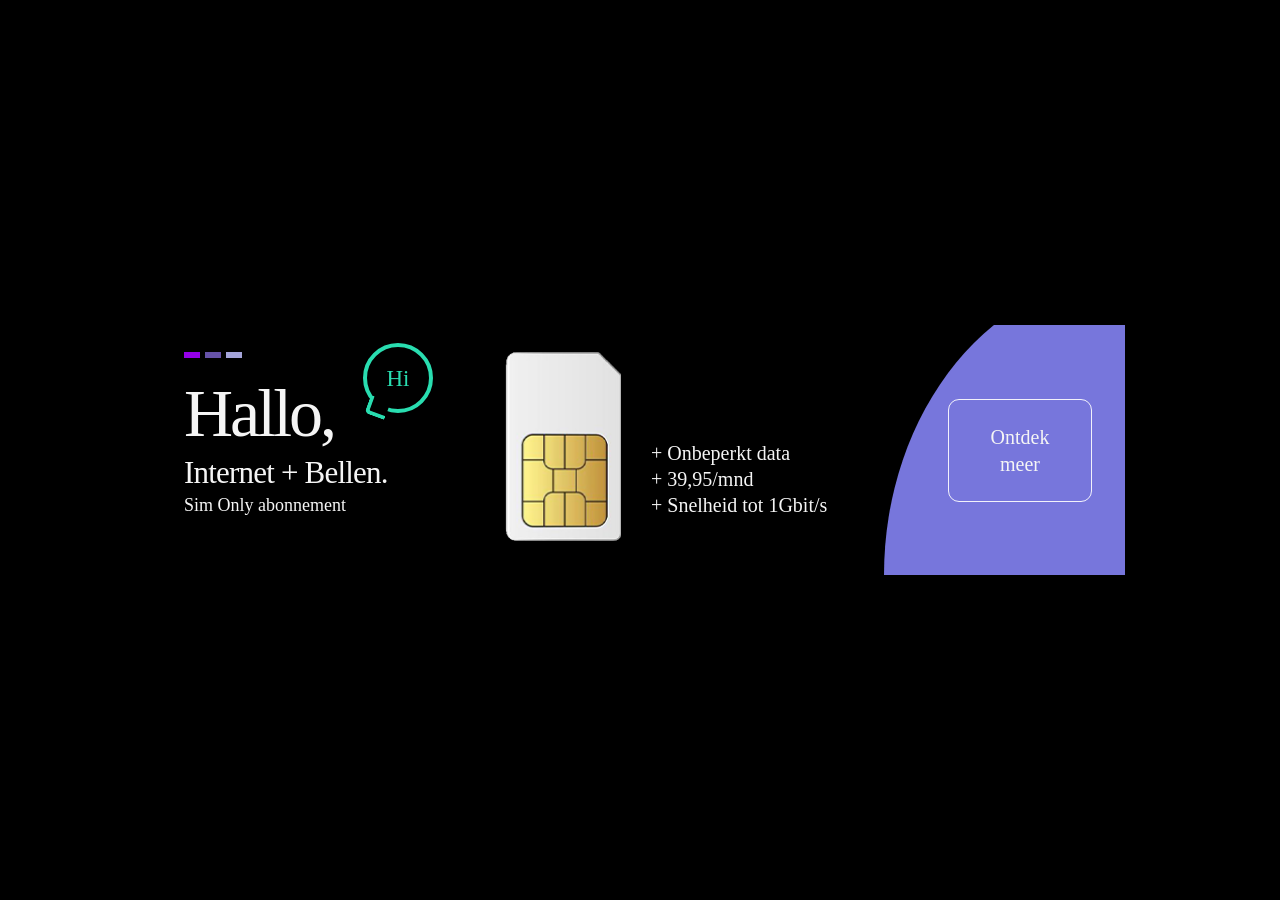
<file: w5_1-hellohi-bannerformaten/970x250/index.html>
<!DOCTYPE html>
<html lang="nl">
  <head>
    <meta charset="UTF-8" />
    <meta name="viewport" content="width=device-width, initial-scale=1.0" />
    <title>Hallo banner</title>
    <link rel="stylesheet" href="style.css" />
  </head>
  <body>
    <div class="banner">
      <div class="mini-bars" aria-hidden="true">
        <span></span>
        <span></span>
        <span></span>
      </div>

      <div class="copy">
        <h1>
          Hallo,
          <span class="speech">Hi</span>
        </h1>
        <h2>Internet + Bellen.</h2>
        <p>Sim Only abonnement</p>
      </div>

      <img class="sim-card" src="simKaart.png" alt="SIM-kaart" />

      <ul class="benefits">
        <li>+ Onbeperkt data</li>
        <li>+ 39,95/mnd</li>
        <li>+ Snelheid tot 1Gbit/s</li>
      </ul>

      <div class="purple-bg" aria-hidden="true"></div>

      <div class="cta-box">
        <span>Ontdek<br />meer</span>
      </div>
    </div>
  </body>
</html>
</file>
<file: w5_1-hellohi-bannerformaten/970x250/style.css>
:root {
  --purple: #7776dc;
  --aqua: #29ddb0;
}

* {
  box-sizing: border-box;
}

html,
body {
  margin: 0;
  min-height: 100%;
  background: #000;
}

body {
  min-height: 100vh;
  display: grid;
  place-items: center;
}

.banner {
  position: relative;
  width: 970px;
  height: 250px;
  overflow: hidden;
  background: #000;
  color: #f5f5f5;
}

.mini-bars {
  position: absolute;
  z-index: 3;
  top: 27px;
  left: 29px;
  display: flex;
  gap: 5px;
}

.mini-bars span {
  display: block;
  width: 16px;
  height: 6px;
  background: #9500e8;
}

.mini-bars span:nth-child(2) {
  background: #6652a8;
}

.mini-bars span:nth-child(3) {
  background: #a5a5da;
}

.copy {
  position: absolute;
  z-index: 2;
  top: 54px;
  left: 29px;
}

h1,
h2,
p {
  font-family: Georgia, "Times New Roman", serif;
  font-weight: 400;
}

h1 {
  position: relative;
  margin: 0;
  font-size: 68px;
  line-height: 1;
  letter-spacing: -3px;
  white-space: nowrap;
}

h2 {
  margin: 10px 0 0;
  font-size: 31px;
  line-height: 1;
  letter-spacing: -0.8px;
  white-space: nowrap;
}

p {
  margin: 7px 0 0;
  font-size: 18px;
  line-height: 1.2;
  white-space: nowrap;
}

.speech {
  position: absolute;
  top: -36px;
  left: 179px;
  width: 70px;
  height: 70px;
  display: grid;
  place-items: center;
  border: 4px solid var(--aqua);
  border-radius: 50%;
  color: var(--aqua);
  font-size: 23px;
  line-height: 1;
  letter-spacing: 0;
}

.speech::after {
  position: absolute;
  bottom: -8px;
  left: 0;
  width: 17px;
  height: 15px;
  border-left: 4px solid var(--aqua);
  border-bottom: 4px solid var(--aqua);
  border-bottom-left-radius: 5px;
  background: #000;
  content: "";
  transform: rotate(20deg);
}

.sim-card {
  position: absolute;
  z-index: 2;
  top: 27px;
  left: 350px;
  width: 116px;
  height: auto;
}

.benefits {
  position: absolute;
  z-index: 2;
  top: 115px;
  left: 496px;
  margin: 0;
  padding: 0;
  list-style: none;
  font-family: Georgia, "Times New Roman", serif;
  font-size: 20px;
  line-height: 1.3;
  white-space: nowrap;
}

.purple-bg {
  position: absolute;
  z-index: 1;
  top: -50px;
  right: -251px;
  width: 492px;
  height: 600px;
  border-radius: 50%;
  background: var(--purple);
}

.cta-box {
  position: absolute;
  z-index: 3;
  top: 74px;
  right: 33px;
  width: 144px;
  height: 103px;
  display: grid;
  place-items: center;
  border: 1px solid rgba(255, 255, 255, 0.9);
  border-radius: 11px;
  color: #f5f5f5;
}

.cta-box span {
  font-family: Georgia, "Times New Roman", serif;
  font-size: 20px;
  line-height: 1.35;
  text-align: center;
}
</file>
